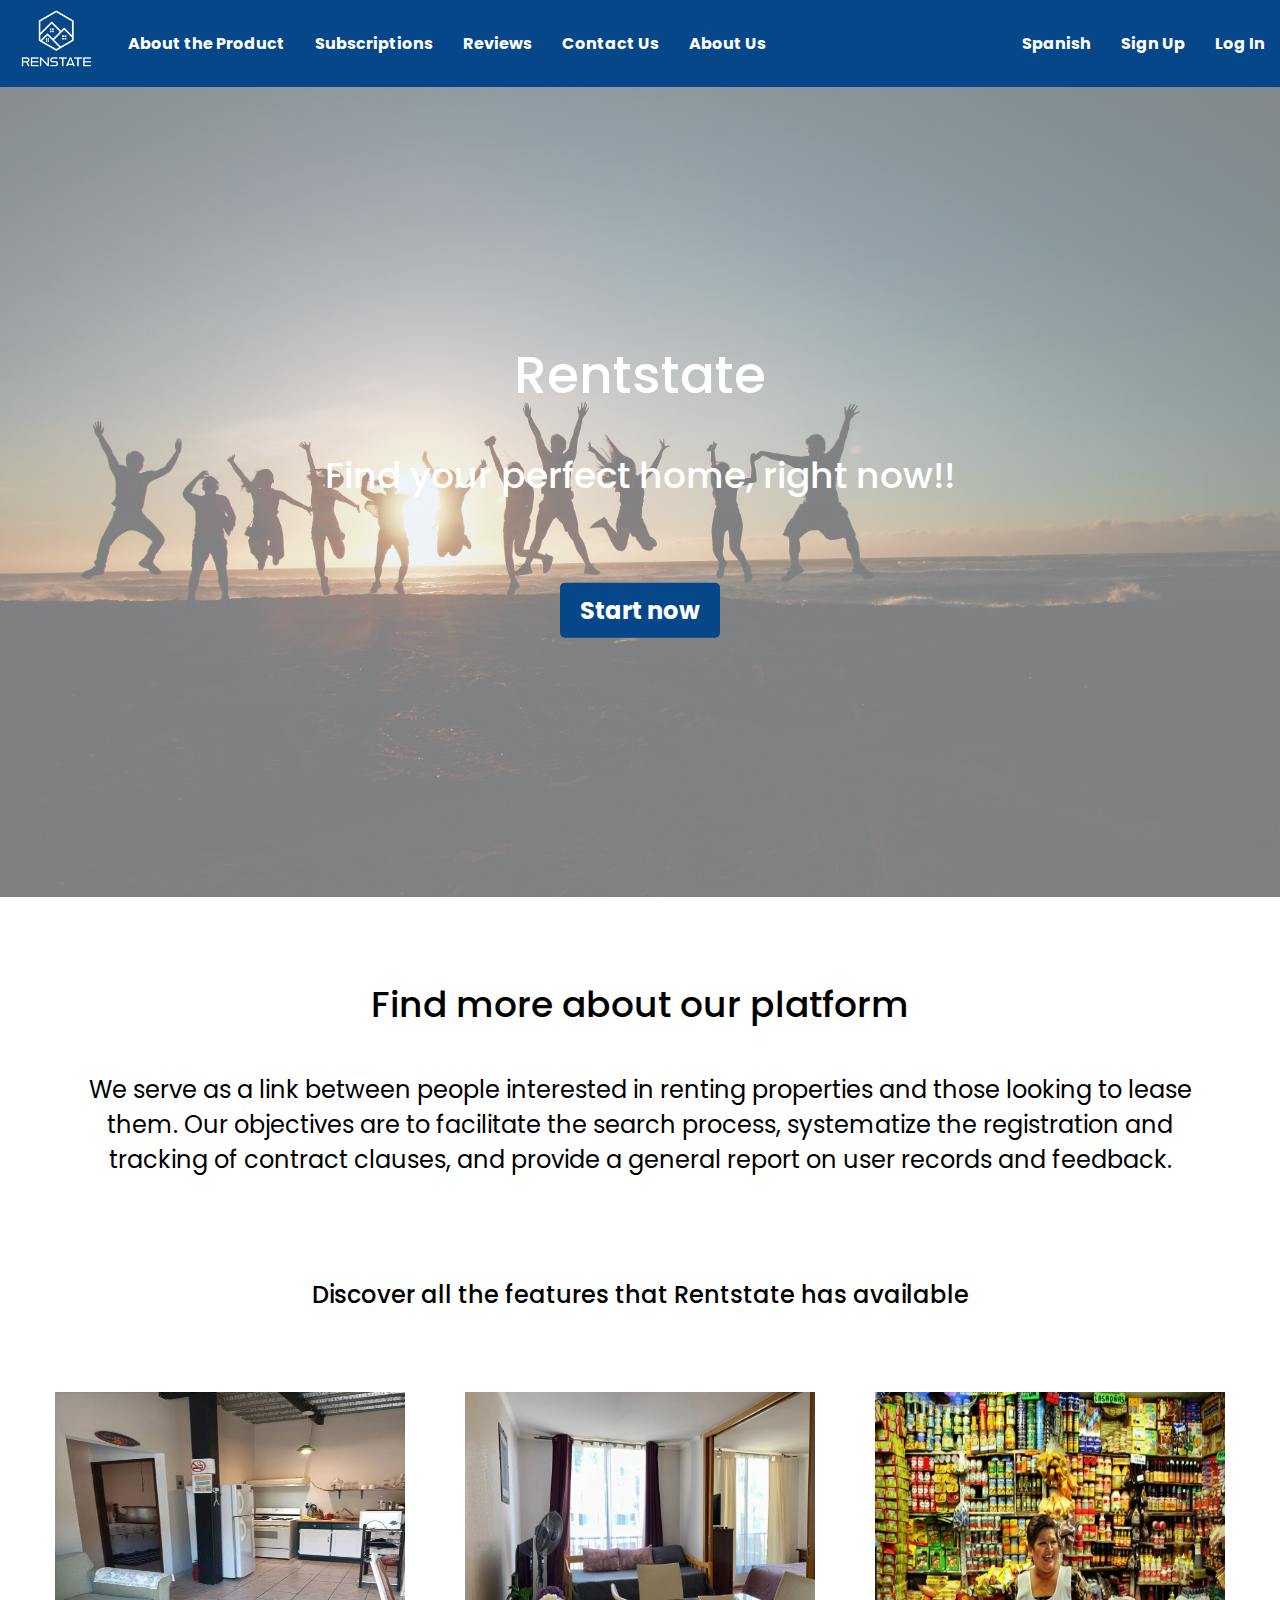
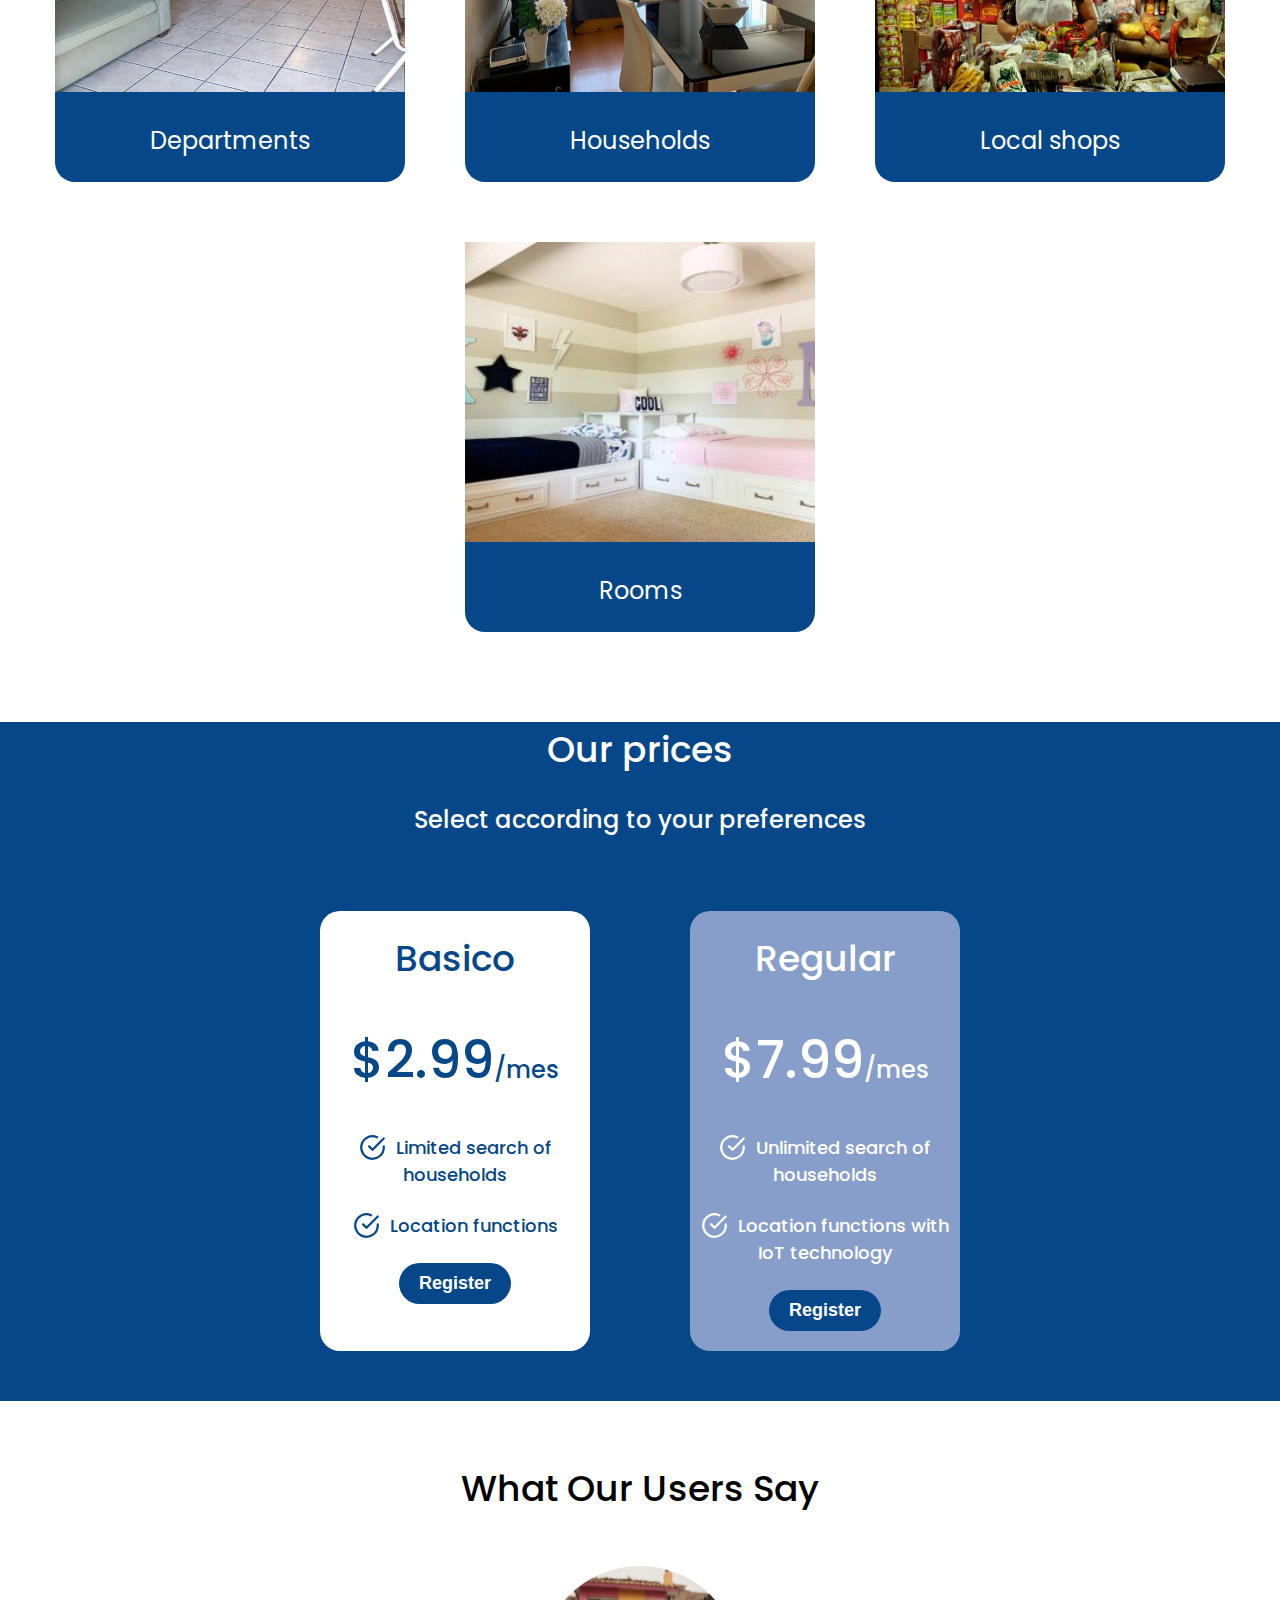
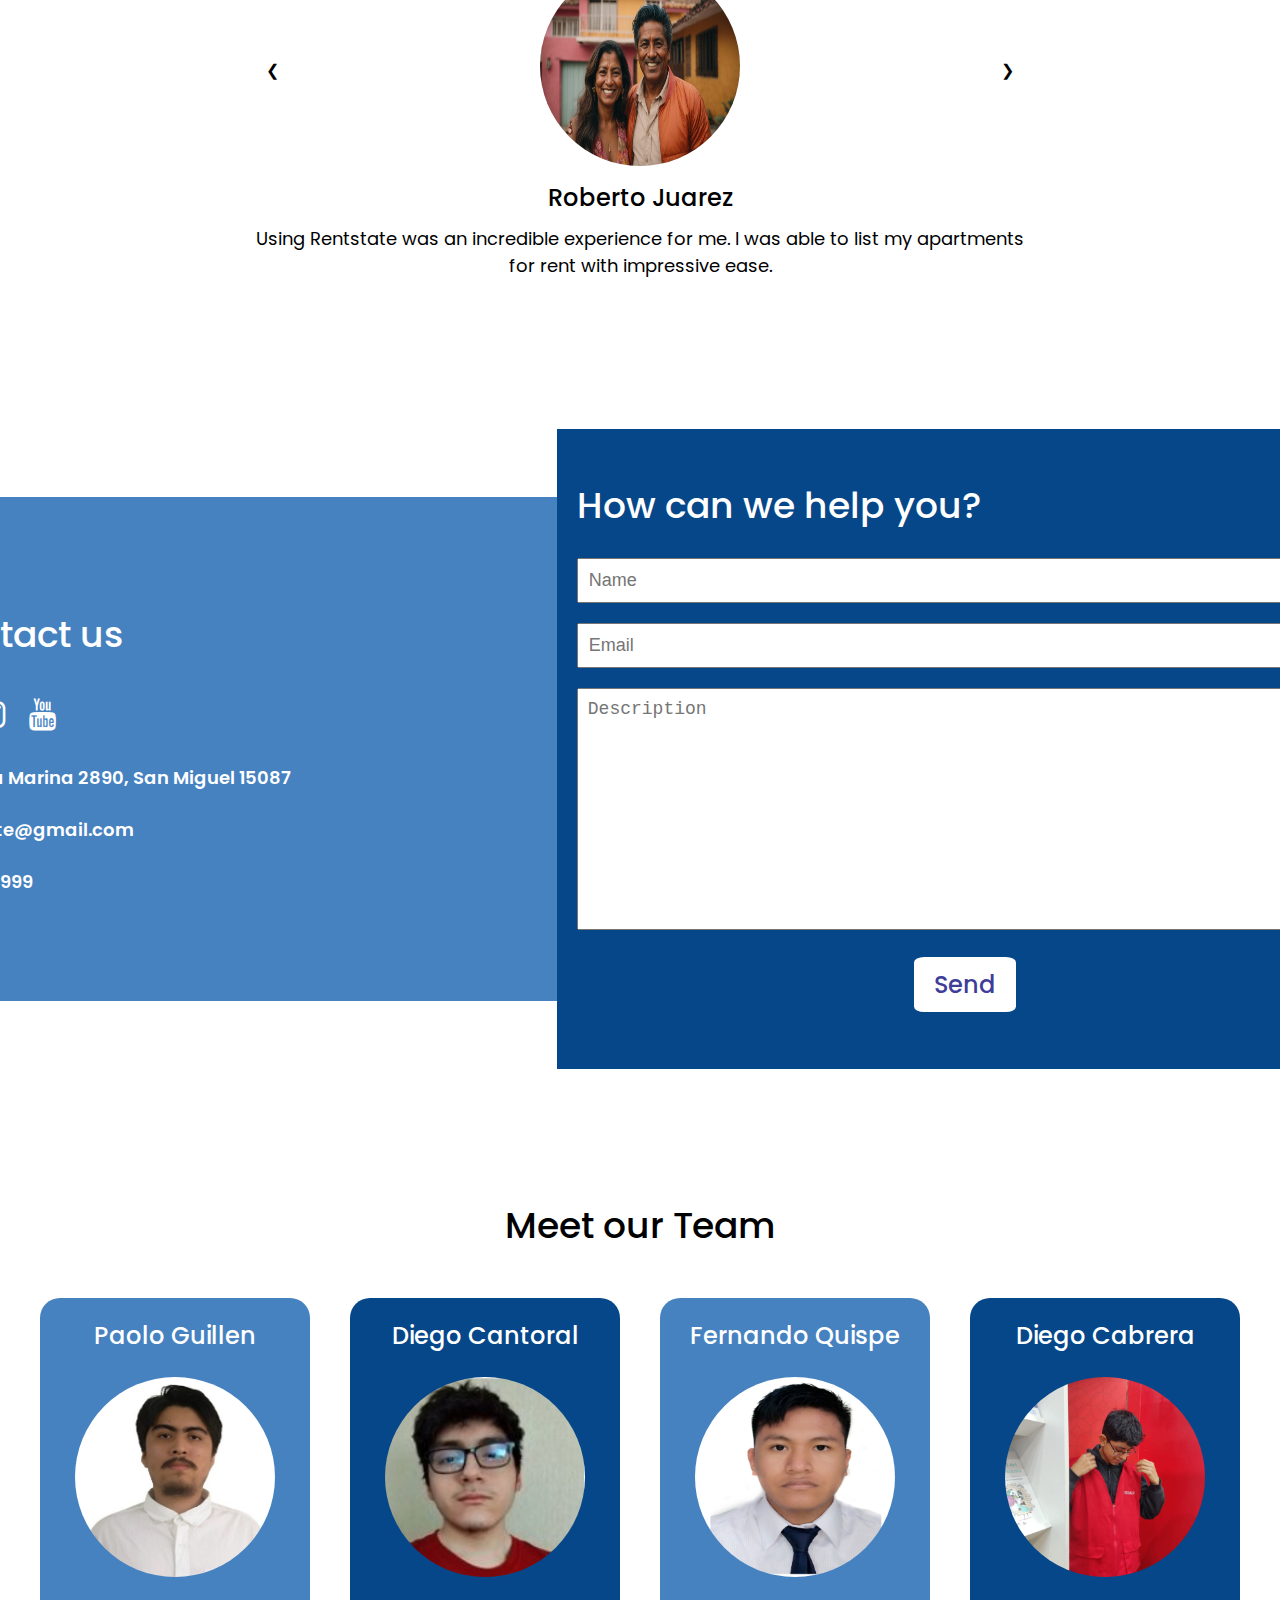
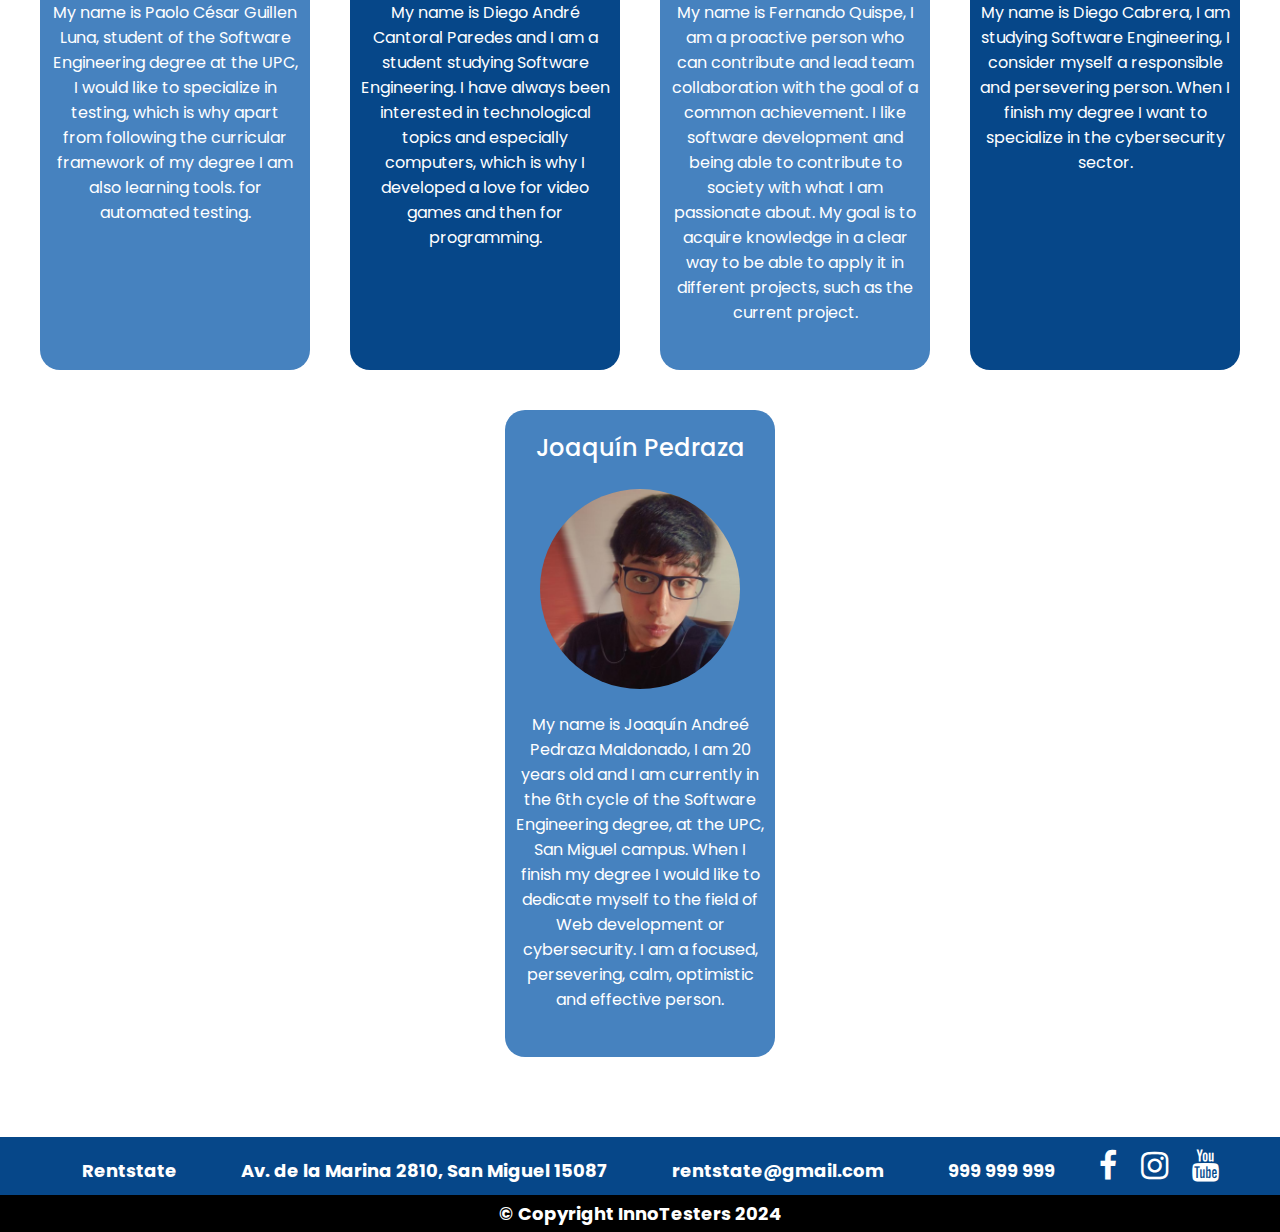
<file: index.html>
<!DOCTYPE html>
<html lang="en">
<head>
    <meta charset="UTF-8">
    <meta http-equiv="X-UA-Compatible" content="IE=edge">
    <meta name="viewport" content="width=device-width, initial-scale=1.0">
    <link rel="preconnect" href="https://fonts.googleapis.com">
    <link rel="preconnect" href="https://fonts.gstatic.com" crossorigin>
    <link rel="stylesheet" href="https://cdnjs.cloudflare.com/ajax/libs/font-awesome/4.7.0/css/font-awesome.min.css">
    <link href="https://fonts.googleapis.com/css2?family=Poppins:ital,wght@0,100;0,200;0,300;0,400;0,500;0,600;0,700;0,800;0,900;1,100;1,200;1,300;1,400;1,500;1,600;1,700;1,800;1,900&display=swap" rel="stylesheet">
    <title>RentstateLandingPage</title>
    <link rel="stylesheet" type="text/css" href="styles.css">
    <!-- Google tag (gtag.js) -->
<script async src="https://www.googletagmanager.com/gtag/js?id=G-7LYP50JMBX"></script>
<script>
  window.dataLayer = window.dataLayer || [];
  function gtag(){dataLayer.push(arguments);}
  gtag('js', new Date());

  gtag('config', 'G-7LYP50JMBX');
</script>
</head>
<body>
    <nav>
        <div class="left">
            <a href="#home" class="logo">
                <img src="images/rentstate.jpg" alt="Logo">
            </a>
            <a href="#aboutProduct">About the Product</a>
            <a href="#subscriptions">Subscriptions</a>
            <a href="#reviews">Reviews</a>
            <a href="#contactUs">Contact Us</a>
            <a href="#aboutUs">About Us</a>
        </div>

        <div class="right">
            <a href="index-es.html">Spanish</a>
            <a href="src/ingreso/sign-up.html">Sign Up</a>
            <a href="src/ingreso/log-in.html">Log In</a>
        </div>
    
    </nav>

    <section id="home">
        <div class="overlay"></div> 
        <div class="centered-text">
            <h1>Rentstate</h1>
            <h2>Find your perfect home, right now!!</h2> 
            <div class="white-button">
                <a href="https://rentstate.com" class="button">Start now</a>
            </div>
        </div>
    </section>

    <section id="aboutProduct">
        <h2>Find more about our platform</h2>
        <p class="largeText">We serve as a link between people interested in renting properties and those looking to lease them. Our objectives are to facilitate the search process, systematize the registration and tracking of contract clauses, and provide a general report on user records and feedback.</p>
        <h3>Discover all the features that Rentstate has available</h3>
        <div class="image-grid">
            <div class="image-item">
                <img src="images/departamento.jpg" alt="departamento" >
                <p class="image-description">Departments</p>
            </div>
            <div class="image-item">
                <img src="images/vivienda.jpg" alt="household">
                <p class="image-description">Households</p>
            </div>
            <div class="image-item">
                <img src="images/tiendaLocal.jpg" alt="localshop">
                <p class="image-description">Local shops</p>
            </div>
            <div class="image-item">
                <img src="images/compartido.png" alt="optimizacion">
                <p class="image-description">Rooms</p>
            </div>
        </div>
    </section>

    <section id="subscriptions">
        <h2>Our prices</h2>
        <h3>Select according to your preferences</h3>
        <div class="ourSubs">
        <div class="subNum">
            <h2>Basico</h2>
            <h1 class="dual-font-size">$2.99<span class="smallText">/mes</span></h1>
            <h4><span class="lucide--circle-check-big"></span>Limited search of households</h4>
            <h4><span class="lucide--circle-check-big"></span>Location functions </h4>
            <button class="register-btn" onclick="window.location.href = 'src/ingreso/sign-up.html';">Register</button>
        </div>
        <div class="subNum">
            <h2>Regular</h2>
            <h1 class="dual-font-size">$7.99<span class="smallText">/mes</span></h1>
            <h4><span class="lucide--circle-check-big"></span>Unlimited search of households</h4>
            <h4><span class="lucide--circle-check-big"></span>Location functions with IoT technology</h4>
            <button class="register-btn" onclick="window.location.href = 'src/ingreso/sign-up.html';">Register</button> 
        </div>
    </div>
    </section>




    <section id="reviews">
    <div class="testimonial-container">
        <h2>What Our Users Say</h2>
<div class="testimonial-slide active">
    <img src="images/arrendador.jpg" alt="arrendadorOne" class="testimonial-image">
    <div class="testimonial-name">Roberto Juarez</div>
    <div class="testimonial-text">Using Rentstate was an incredible experience for me. I was able to list my apartments for rent with impressive ease.</div>
</div>
<div class="testimonial-slide">
    <img src="images/arrendario.jpg" alt="arrendario" class="testimonial-image">
    <div class="testimonial-name">Maria Benedictina</div>
    <div class="testimonial-text">I was able to use Rentstate to rent a home for a while. It was much easier than AirBnb, and I could also review the landlord and suggest how they could improve their services.</div>
</div>
        <div class="testimonial-arrows left" onclick="changeTestimonial(-1)">&#10094;</div>
        <div class="testimonial-arrows right" onclick="changeTestimonial(1)">&#10095;</div>
    </div>
    </section>

    <section id="contactUs">
        <div class="contact-container">
            <div class="info">
                <h2>Contact us</h2>
                <p><a class="socialIcons" href="https://www.facebook.com"><i class="fa fa-facebook-f"></i></a>
                    <a class="socialIcons" href="https://www.instagram.com"><i class="fa fa-instagram"></i></a>
                    <a class="socialIcons" href="https://www.youtube.com"><i class="fa fa-youtube"></i></a></p>
                <p>Av. de la Marina 2890, San Miguel 15087</p>
                <p>rentstate@gmail.com</p>
                <p>999 999 999</p>
            </div>
        
            <div class="form">
                <h2>How can we help you?</h2>
                <form action="/submit_form" method="post">
                    <input type="text" name="name" placeholder="Name" required>
                    <input type="email" name="email" placeholder="Email" required>
                    <textarea name="description" placeholder="Description" required></textarea>
                    <button type="submit">Send</button>
                </form>
            </div>
        </div>        
    </section>

    <section id="aboutUs">

    <h2>Meet our Team</h2>
    <div class="our_team">
        <div class="team_member">
            <h3>Paolo Guillen</h3>
            <img src="images/paoloPhoto.jpg" alt="Paolo Guillen member" class="testimonial-image" >
          <p>My name is Paolo César Guillen Luna, student of the Software Engineering degree at the UPC, I would like to specialize in testing, which is why apart from following the curricular framework of my degree I am also learning tools. for automated testing.</p>
        </div>
        <div class="team_member">
            <h3>Diego Cantoral</h3>
            <img src="images/diegoPhoto.PNG" alt="Diego Cantoral member" class="testimonial-image">
          <p>My name is Diego André Cantoral Paredes and I am a student studying Software Engineering. I have always been interested in technological topics and especially computers, which is why I developed a love for video games and then for programming. </p>
        </div>
        <div class="team_member">
            <h3>Fernando Quispe</h3>
             <img src="images/FernandoQuispe.png" alt=""  class="testimonial-image">
          <p>My name is Fernando Quispe, I am a proactive person who can contribute and lead team collaboration with the goal of a common achievement. I like software development and being able to contribute to society with what I am passionate about. My goal is to acquire knowledge in a clear way to be able to apply it in different projects, such as the current project.</p>
        </div>
        <div class="team_member">
            <h3>Diego Cabrera</h3>
             <img src="images/diego.png" alt=""  class="testimonial-image">
          <p>My name is Diego Cabrera, I am studying Software Engineering, I consider myself a responsible and persevering person. When I finish my degree I want to specialize in the cybersecurity sector.</p>
        </div>
        <div class="team_member">
            <h3>Joaquín Pedraza</h3>
             <img src="images/delegado.png" alt=""  class="testimonial-image">
          <p>My name is Joaquín Andreé Pedraza Maldonado, I am 20 years old and I am currently in the 6th cycle of the Software Engineering degree, at the UPC, San Miguel campus. When I finish my degree I would like to dedicate myself to the field of Web development or cybersecurity. I am a focused, persevering, calm, optimistic and effective person.</p>
        </div>
    </div>
  
    </section>


    
    <footer id="footerOne">
        <a class="normal">Rentstate</a>
        <a class="normal">Av. de la Marina 2810, San Miguel 15087</a>
        <a class="normal">rentstate@gmail.com</a>
        <a class="normal">999 999 999</a>
        <a class="socialIcons" href="https://www.facebook.com"><i class="fa fa-facebook-f"></i></a>
        <a class="socialIcons" href="https://www.instagram.com"><i class="fa fa-instagram"></i></a>
        <a class="socialIcons" href="https://www.youtube.com"><i class="fa fa-youtube"></i></a>
    </footer>   
    
    <footer id="footerTwo">
        <a>&copy; Copyright InnoTesters 2024</a>
    </footer>

    <script src="script.js"></script>
</body>
</html>
</file>
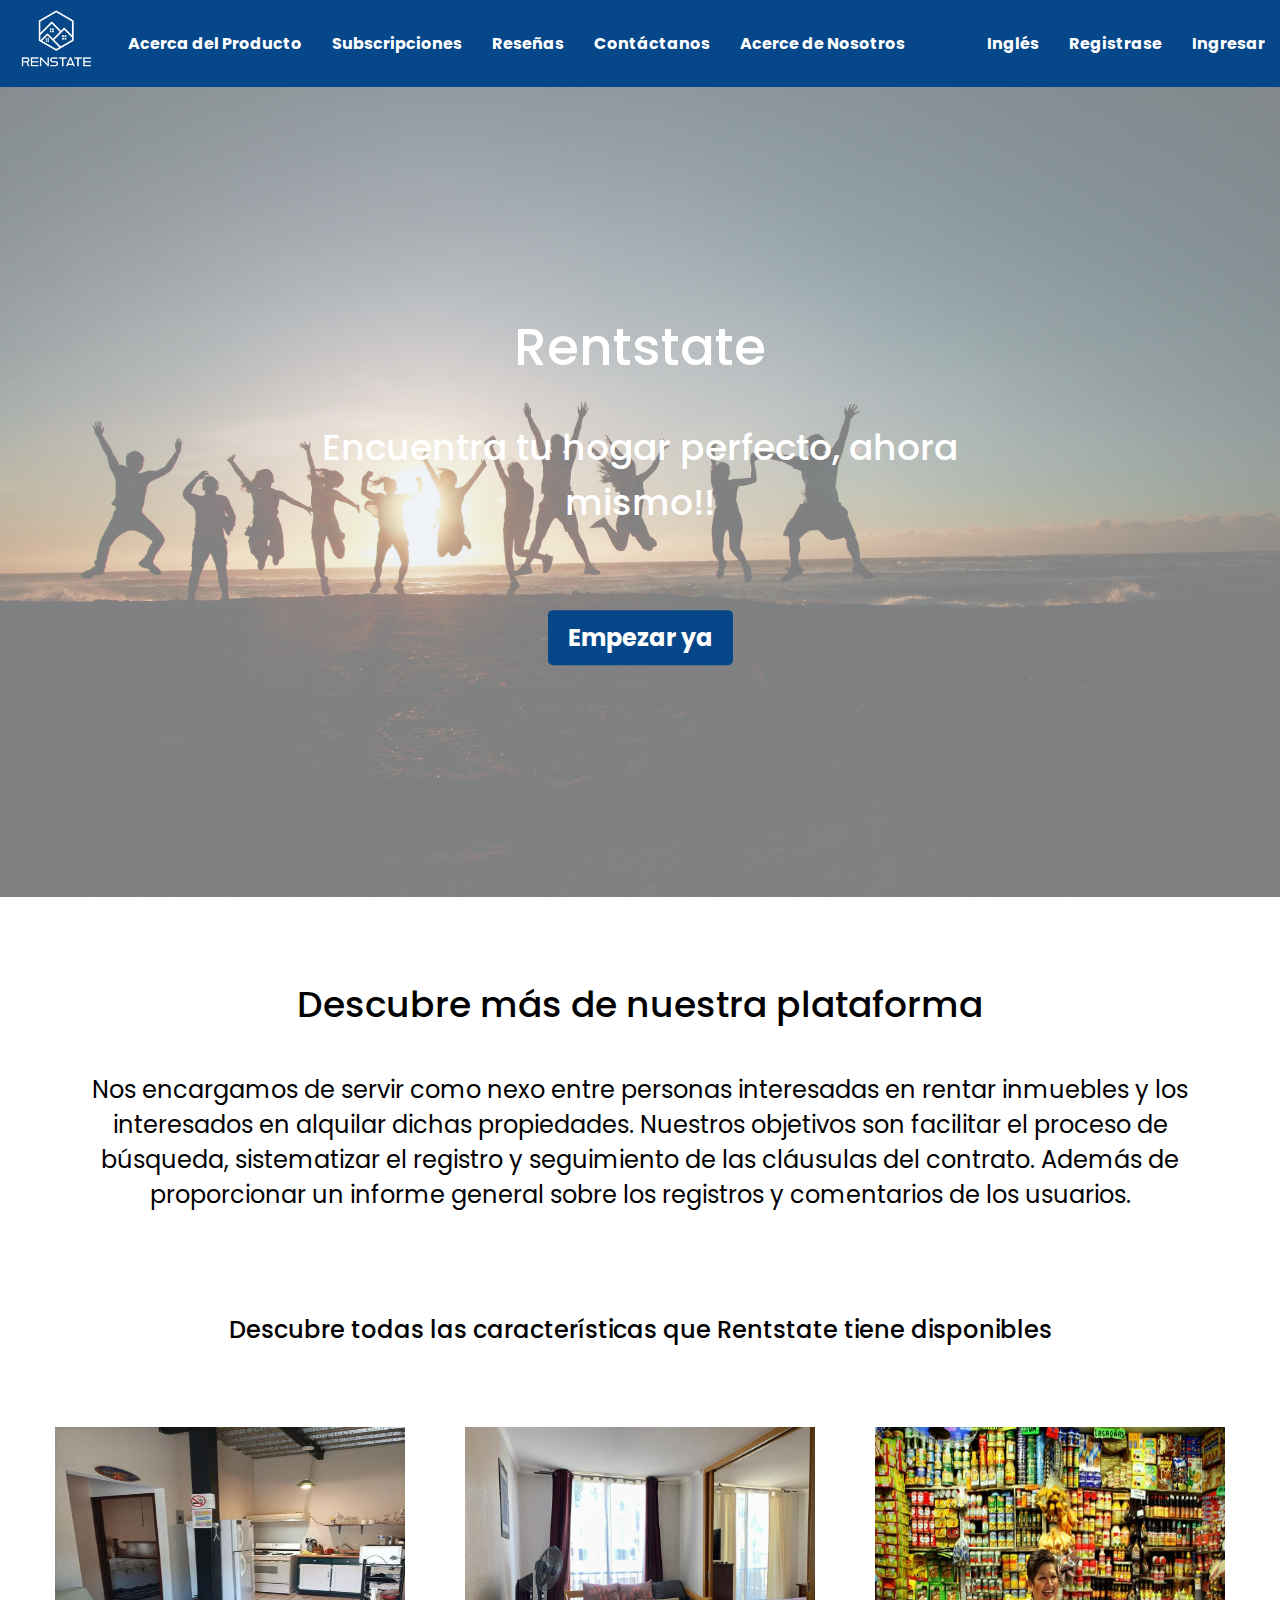
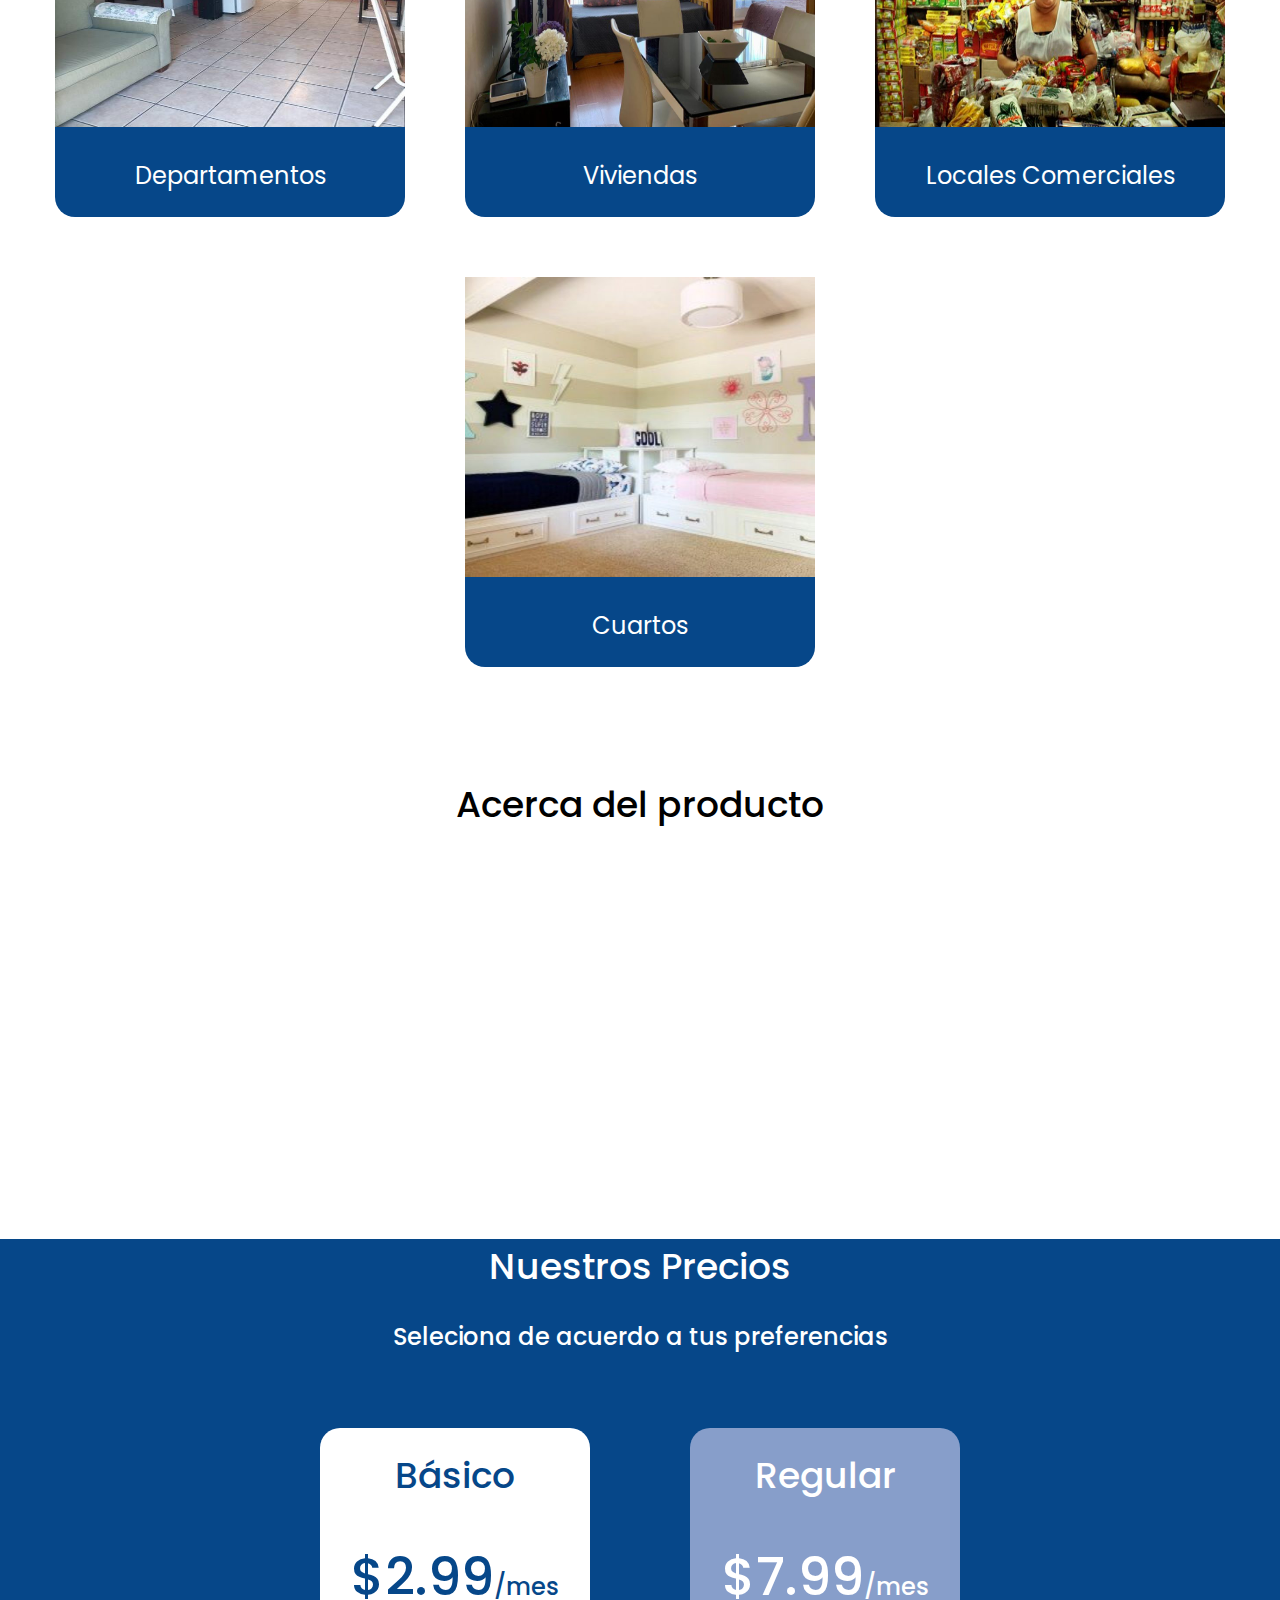
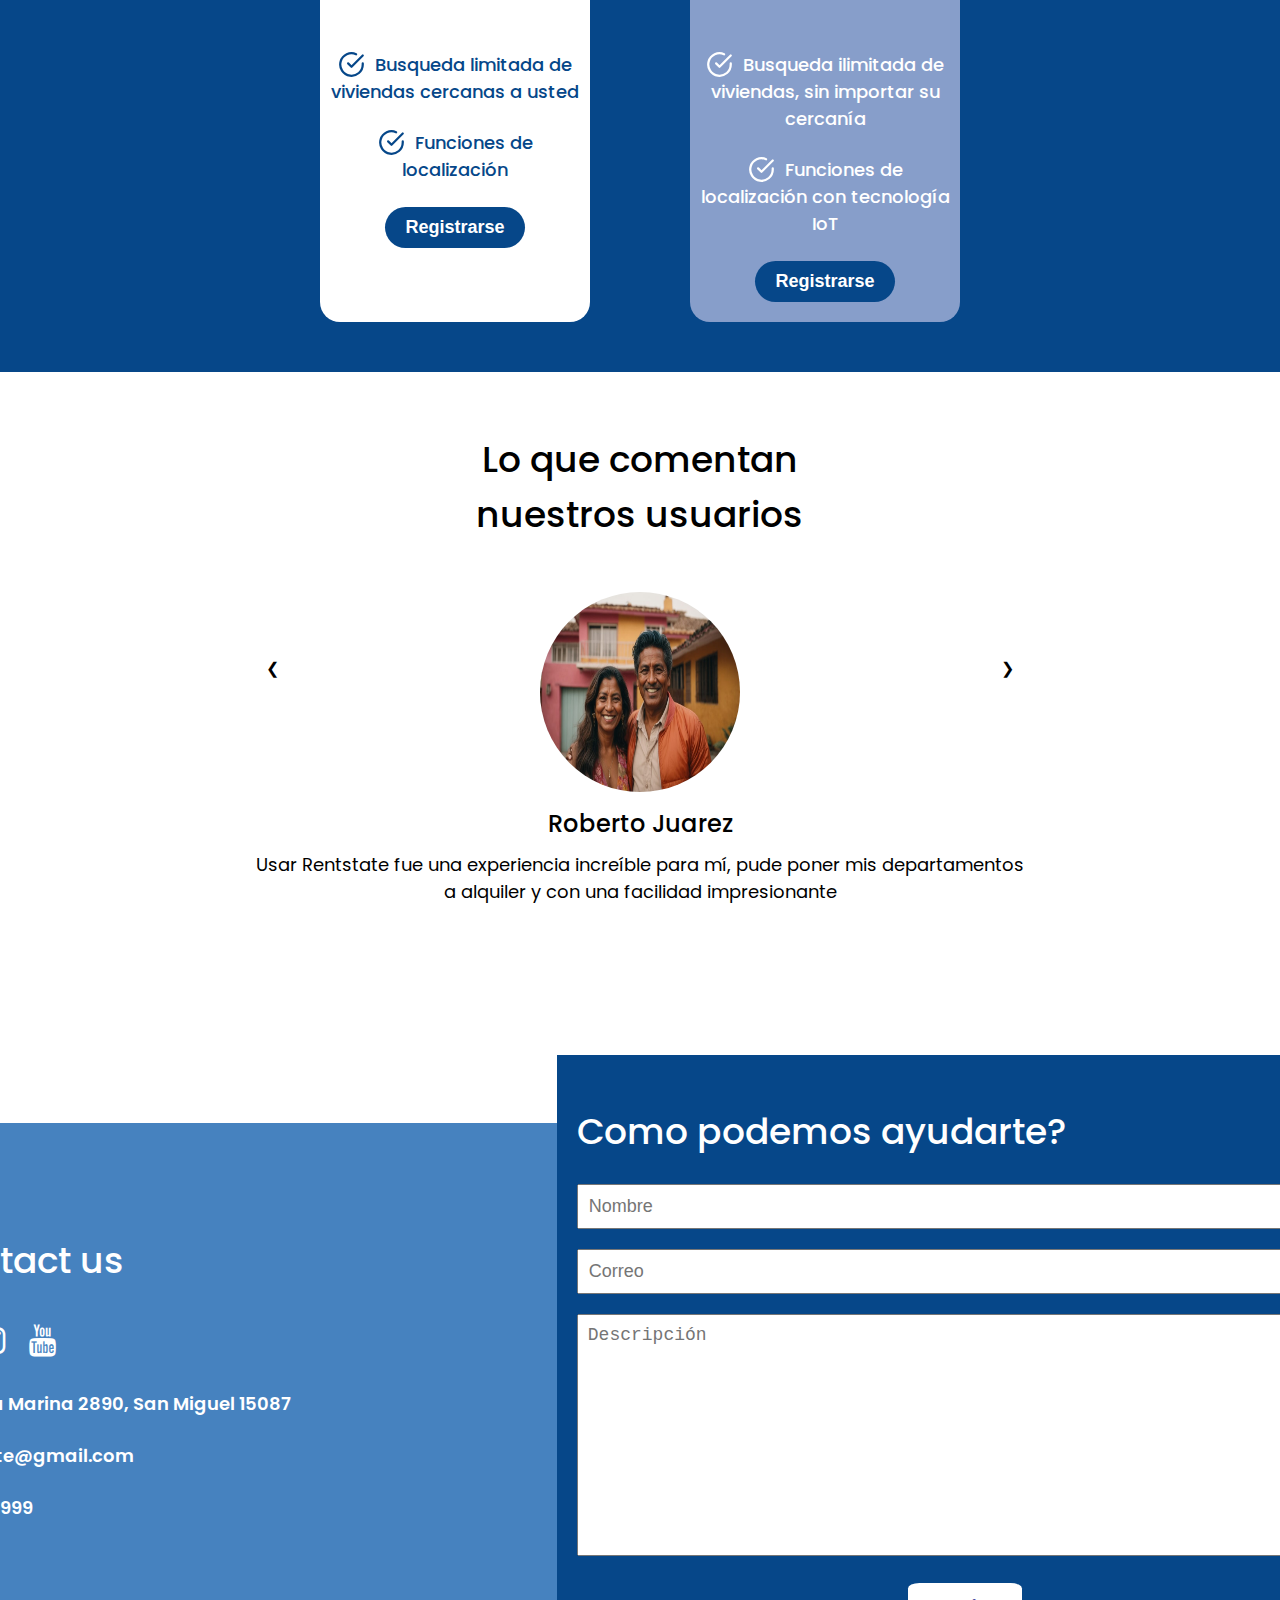
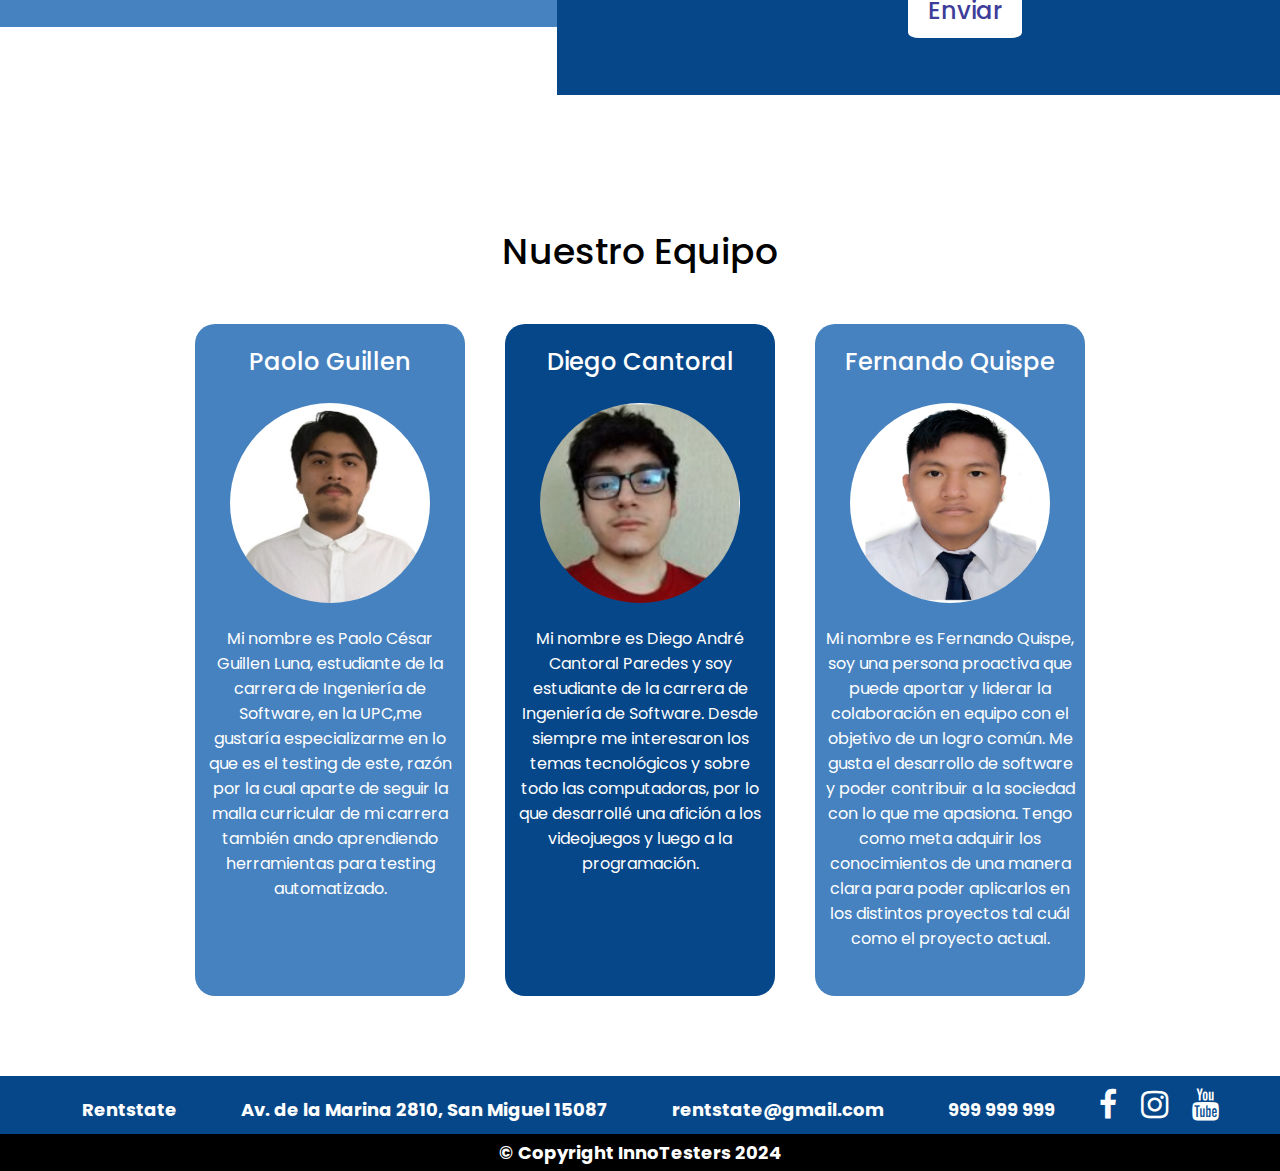
<file: index-es.html>
<!DOCTYPE html>
<html lang="en">
<head>
    <meta charset="UTF-8">
    <meta http-equiv="X-UA-Compatible" content="IE=edge">
    <meta name="viewport" content="width=device-width, initial-scale=1.0">
    <link rel="preconnect" href="https://fonts.googleapis.com">
    <link rel="preconnect" href="https://fonts.gstatic.com" crossorigin>
    <link rel="stylesheet" href="https://cdnjs.cloudflare.com/ajax/libs/font-awesome/4.7.0/css/font-awesome.min.css">
    <link href="https://fonts.googleapis.com/css2?family=Poppins:ital,wght@0,100;0,200;0,300;0,400;0,500;0,600;0,700;0,800;0,900;1,100;1,200;1,300;1,400;1,500;1,600;1,700;1,800;1,900&display=swap" rel="stylesheet">
    <title>RentstateLandingPage</title>
    <link rel="stylesheet" type="text/css" href="styles.css">
    <!-- Google tag (gtag.js) -->
<script async src="https://www.googletagmanager.com/gtag/js?id=G-7LYP50JMBX"></script>
<script>
  window.dataLayer = window.dataLayer || [];
  function gtag(){dataLayer.push(arguments);}
  gtag('js', new Date());

  gtag('config', 'G-7LYP50JMBX');
</script>
</head>
<body>
    <nav>
        <div class="left">
            <a href="#home" class="logo">
                <img src="images/rentstate.jpg" alt="Logo">
            </a>
            <a href="#aboutProduct">Acerca del Producto</a>
            <a href="#subscriptions">Subscripciones</a>
            <a href="#reviews">Reseñas</a>
            <a href="#contactUs">Contáctanos</a>
            <a href="#aboutUs">Acerce de Nosotros</a>
        </div>

        <div class="right">
            <a href="index.html">Inglés</a>
            <a href="src/ingreso/sign-up-es.html">Registrase</a>
            <a href="src/ingreso/log-in-es.html">Ingresar</a>
        </div>
    
    </nav>

    <section id="home">
        <div class="overlay"></div> 
        <div class="centered-text">
            <h1>Rentstate</h1>
            <h2>Encuentra tu hogar perfecto, ahora mismo!!</h2> 
            <div class="white-button">
                <a href="https://rentstate.com" class="button">Empezar ya</a>
            </div>
        </div>
    </section>

    <section id="aboutProduct">
        <h2>Descubre más de nuestra plataforma</h2>
        <p class="largeText">Nos encargamos de servir como nexo entre personas interesadas en rentar  inmuebles y los interesados en alquilar dichas propiedades. Nuestros objetivos son facilitar el proceso de búsqueda, sistematizar el registro y seguimiento de las cláusulas del contrato. Además de proporcionar un informe general sobre los registros y comentarios de los usuarios.</h3>
            <h3>Descubre todas las características que Rentstate tiene disponibles</h3>

            <div class="image-grid">
            <div class="image-item">
                <img src="images/departamento.jpg" alt="departamento" >
                <p class="image-description">Departamentos</p>
            </div>
            <div class="image-item">
                <img src="images/vivienda.jpg" alt="household">
                <p class="image-description">Viviendas</p>
            </div>
            <div class="image-item">
                <img src="images/tiendaLocal.jpg" alt="localshop">
                <p class="image-description">Locales Comerciales</p>
            </div>
            <div class="image-item">
                <img src="images/compartido.png" alt="optimizacion">
                <p class="image-description">Cuartos</p>
            </div>
        </div>
    </section>
    

    <section id="about-product-video">
        <h2>Acerca del producto</h2>
            <iframe width="560" height="315" src="https://www.youtube.com/embed/GJppQgSPbAM?autoplay=0" frameborder="0" allow="accelerometer; autoplay; clipboard-write; encrypted-media; gyroscope; picture-in-picture" allowfullscreen></iframe>
    </section>
    
    <section id="subscriptions">
        <h2>Nuestros Precios</h2>
        <h3>Seleciona de acuerdo a tus preferencias</h3>
        <div class="ourSubs">
        <div class="subNum">
            <h2>Básico</h2>
            <h1 class="dual-font-size">$2.99<span class="smallText">/mes</span></h1>
            <h4><span class="lucide--circle-check-big"></span>Busqueda limitada de viviendas cercanas a usted</h4>
            <h4><span class="lucide--circle-check-big"></span>Funciones de localización</h4>
            <button class="register-btn" onclick="window.location.href = 'src/ingreso/sign-up-es.html';">Registrarse</button>
        </div>
        <div class="subNum">
            <h2>Regular</h2>
            <h1 class="dual-font-size">$7.99<span class="smallText">/mes</span></h1>
            <h4><span class="lucide--circle-check-big"></span>Busqueda ilimitada de viviendas, sin importar su cercanía</h4>
            <h4><span class="lucide--circle-check-big"></span>Funciones de localización con tecnología IoT</h4>
            <button class="register-btn" onclick="window.location.href = 'src/ingreso/sign-up-es.html';">Registrarse</button> 
        </div>
    </div>
    </section>


    <section id="reviews">
    <div class="testimonial-container">
        <h2>Lo que comentan nuestros usuarios</h2>
        <div class="testimonial-slide active">
            <img src="images/arrendador.jpg" alt="arrendadorOne" class="testimonial-image">
            <div class="testimonial-name">Roberto Juarez</div>
            <div class="testimonial-text">Usar Rentstate fue una experiencia increíble para mí, pude poner mis departamentos a alquiler y con una facilidad impresionante</div>
        </div>
        <div class="testimonial-slide">
            <img src="images/arrendario.jpg" alt="arrendario" class="testimonial-image">
            <div class="testimonial-name">Maria Benedictina</div>
            <div class="testimonial-text">"Pude utilizar rentstate para poder alquilar una vivienda por un tiempo, se me facilito mucho mas que AirBnb además pude reseñar al arrendador y como puede mejorar sus serivicois"</div>
        </div>
        <div class="testimonial-arrows left" onclick="changeTestimonial(-1)">&#10094;</div>
        <div class="testimonial-arrows right" onclick="changeTestimonial(1)">&#10095;</div>
    </div>
    </section>

    <section id="contactUs">
        <div class="contact-container">
            <div class="info">
                <h2>Contact us</h2>
                <p><a class="socialIcons" href="https://www.facebook.com"><i class="fa fa-facebook-f"></i></a>
                    <a class="socialIcons" href="https://www.instagram.com"><i class="fa fa-instagram"></i></a>
                    <a class="socialIcons" href="https://www.youtube.com"><i class="fa fa-youtube"></i></a></p>
                <p>Av. de la Marina 2890, San Miguel 15087</p>
                <p>rentstate@gmail.com</p>
                <p>999 999 999</p>
            </div>
        
            <div class="form">
                <h2>Como podemos ayudarte?</h2>
                <form action="/submit_form" method="post">
                    <input type="text" name="name" placeholder="Nombre" required>
                    <input type="email" name="email" placeholder="Correo" required>
                    <textarea name="description" placeholder="Descripción" required></textarea>
                    <button type="submit">Enviar</button>
                </form>
            </div>
        </div>        
    </section>

    <section id="aboutUs">

    <h2>Nuestro Equipo</h2>
    <div class="our_team">
        <div class="team_member">
            <h3>Paolo Guillen</h3>
            <img src="images/paoloPhoto.jpg" alt="Paolo Guillen member" class="testimonial-image" >
          <p>Mi nombre es Paolo César Guillen Luna, estudiante de la carrera de Ingeniería de Software, en la UPC,me gustaría especializarme en lo que es el testing de este, razón por la cual aparte de seguir la malla curricular de mi carrera también ando aprendiendo herramientas para testing automatizado.</p>
        </div>
        <div class="team_member">
            <h3>Diego Cantoral</h3>
            <img src="images/diegoPhoto.PNG" alt="Diego Cantoral member" class="testimonial-image">
          <p>Mi nombre es Diego André Cantoral Paredes y soy estudiante de la carrera de Ingeniería de Software. Desde siempre me interesaron los temas tecnológicos y sobre todo las computadoras, por lo que desarrollé una afición a los videojuegos y luego a la programación. </p>
      </div>
      <div class="team_member">
        <h3>Fernando Quispe</h3>
         <img src="images/FernandoQuispe.png" alt=""  class="testimonial-image">
      <p>Mi nombre es Fernando Quispe, soy una persona proactiva que puede aportar y liderar la colaboración en equipo con el objetivo de un logro común. Me gusta el desarrollo de software y poder contribuir a la sociedad con lo que me apasiona. Tengo como meta adquirir los conocimientos de una manera clara para poder aplicarlos en los distintos proyectos tal cuál como el proyecto actual.</p>
        </div> 
    </div>
  
    </section>


   
    <footer id="footerOne">
        <a class="normal">Rentstate</a>
        <a class="normal">Av. de la Marina 2810, San Miguel 15087</a>
        <a class="normal">rentstate@gmail.com</a>
        <a class="normal">999 999 999</a>
        <a class="socialIcons" href="https://www.facebook.com"><i class="fa fa-facebook-f"></i></a>
        <a class="socialIcons" href="https://www.instagram.com"><i class="fa fa-instagram"></i></a>
        <a class="socialIcons" href="https://www.youtube.com"><i class="fa fa-youtube"></i></a>
    </footer>     
    
    <footer id="footerTwo">
        <a>&copy; Copyright InnoTesters 2024</a>
    </footer>

    <script src="script.js"></script>
</body>
</html>
</file>
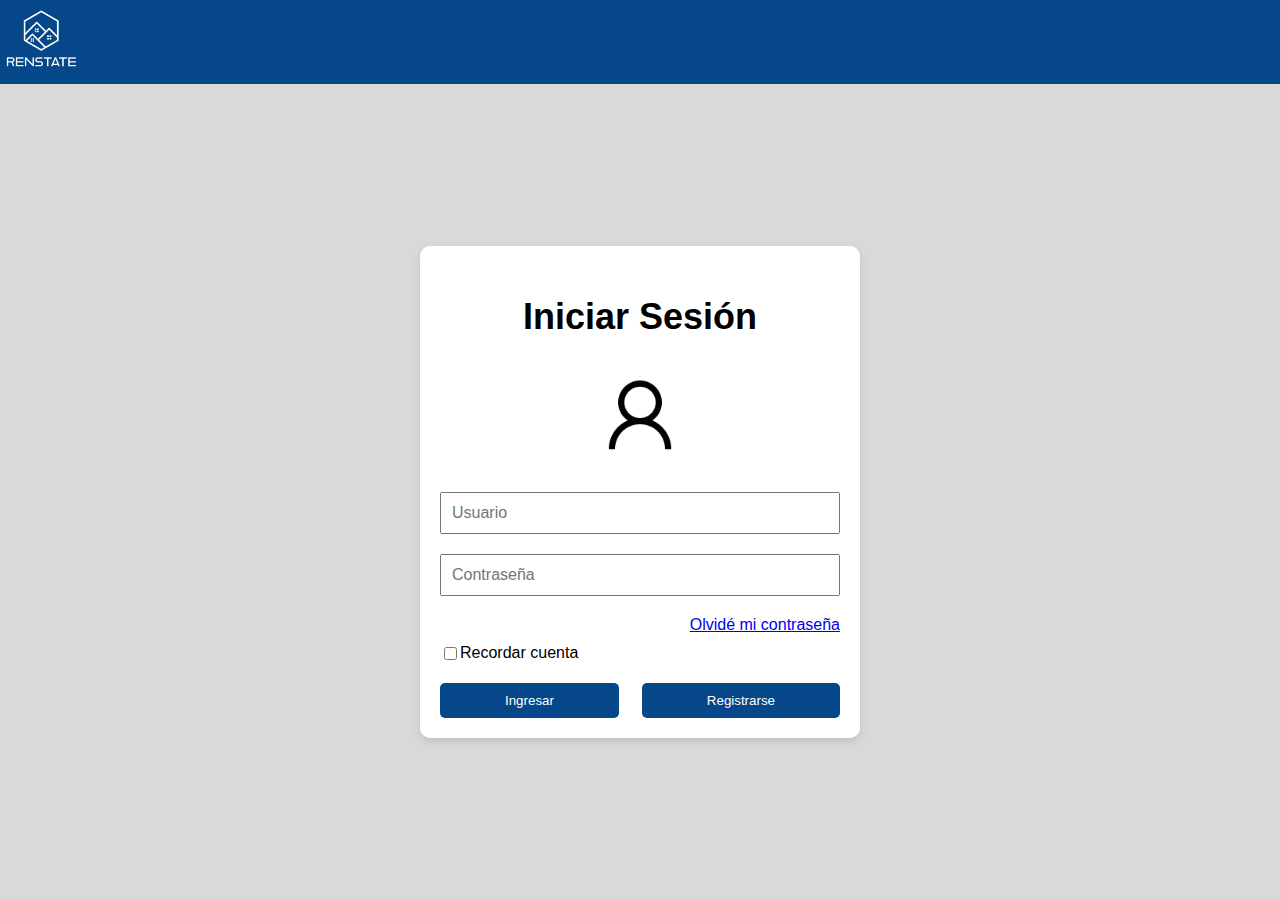
<file: src/ingreso/log-in-es.html>
<!DOCTYPE html>
<html lang="en">
<head>
    <meta charset="UTF-8">
    <meta name="viewport" content="width=device-width, initial-scale=1.0">
    <link rel="stylesheet" type="text/css" href="log-in.css">
    <title>Iniciar Sesión</title>
</head>
<body>
    <div class="top-bar">
        <a  href="../../index-es.html" class="logo">
            <img src="../../images/rentstate.jpg" alt="Logo">
        </a>
    </div>
    <div class="content">
        <div class="box">
            <h2>Iniciar Sesión</h2>
            <img src="../../images/loginLogo.png" alt="Your Image">
            <input type="text" placeholder="Usuario">
            <input type="password" placeholder="Contraseña">
            <div class="link-group">
                <a href="#" class="forgot-password">Olvidé mi contraseña</a>
            </div>
            <div class="remember-me">
                <input type="checkbox"> 
                <t>Recordar cuenta</t>
            </div>
            <div class="button-group">
                <button type="submit">Ingresar</button>
                <button type="button" onclick="window.location.href = 'sign-up-es.html';">Registrarse</button>
            </div>
        </div>
    </div>
</body>
</html>
</file>
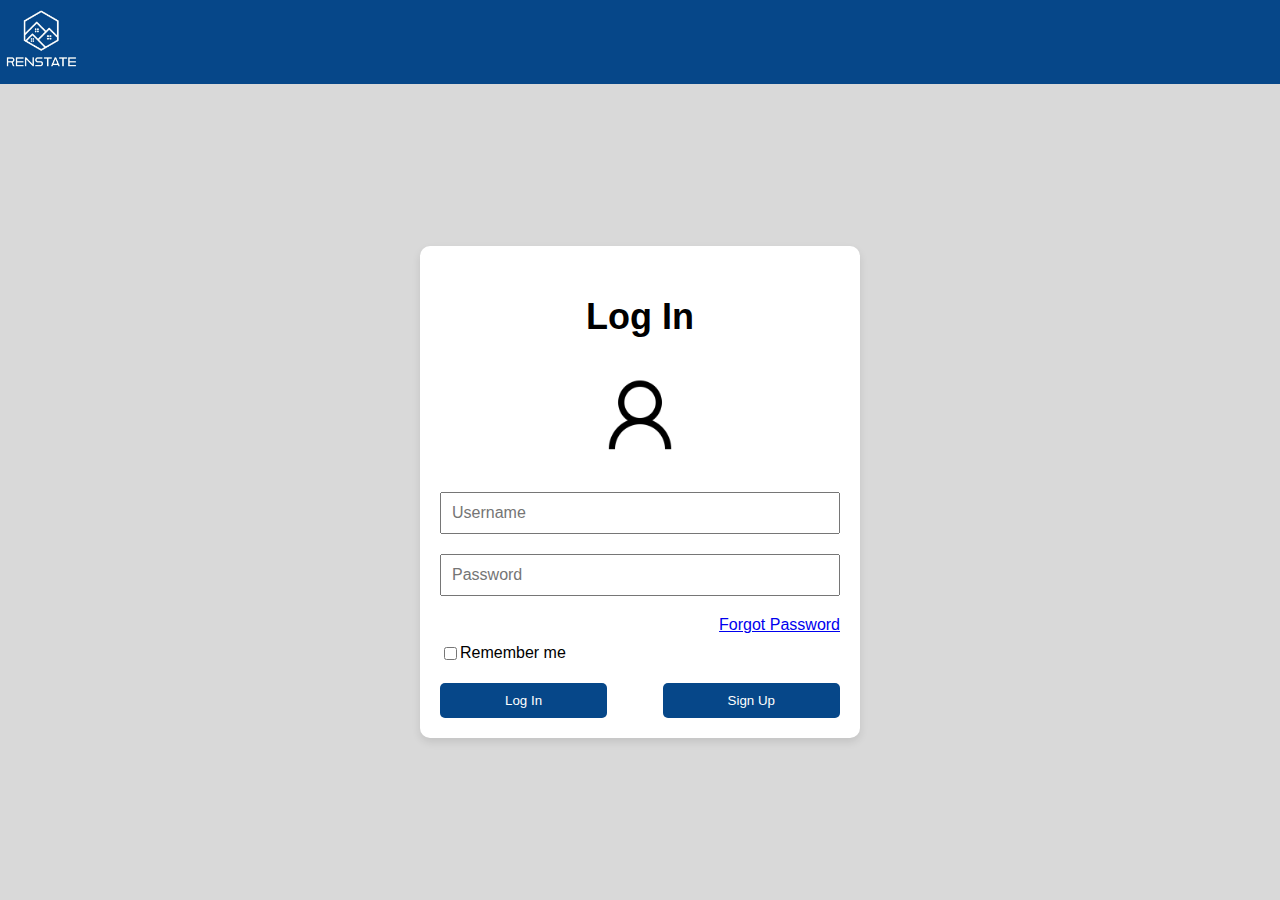
<file: src/ingreso/log-in.html>
<!DOCTYPE html>
<html lang="en">
<head>
    <meta charset="UTF-8">
    <meta name="viewport" content="width=device-width, initial-scale=1.0">
    <link rel="stylesheet" type="text/css" href="log-in.css">
    <title>Log In</title>
</head>
<body>
    <div class="top-bar">
        <a  href="../../index.html" class="logo">
            <img src="../../images/rentstate.jpg" alt="Logo">
        </a>
    </div>
    <div class="content">
        <div class="box">
            <h2>Log In</h2>
            <img src="../../images/loginLogo.png" alt="Your Image">
            <input type="text" placeholder="Username">
            <input type="password" placeholder="Password">
            <div class="link-group">
                <a href="#" class="forgot-password">Forgot Password</a>
            </div>
            <div class="remember-me">
                <input type="checkbox"> 
                <t>Remember me</t>
            </div>
            <div class="button-group">
                <button type="submit">Log In</button>
                <button type="button" onclick="window.location.href = 'sign-up.html';">Sign Up</button>
            </div>
        </div>
    </div>
</body>
</html>
</file>
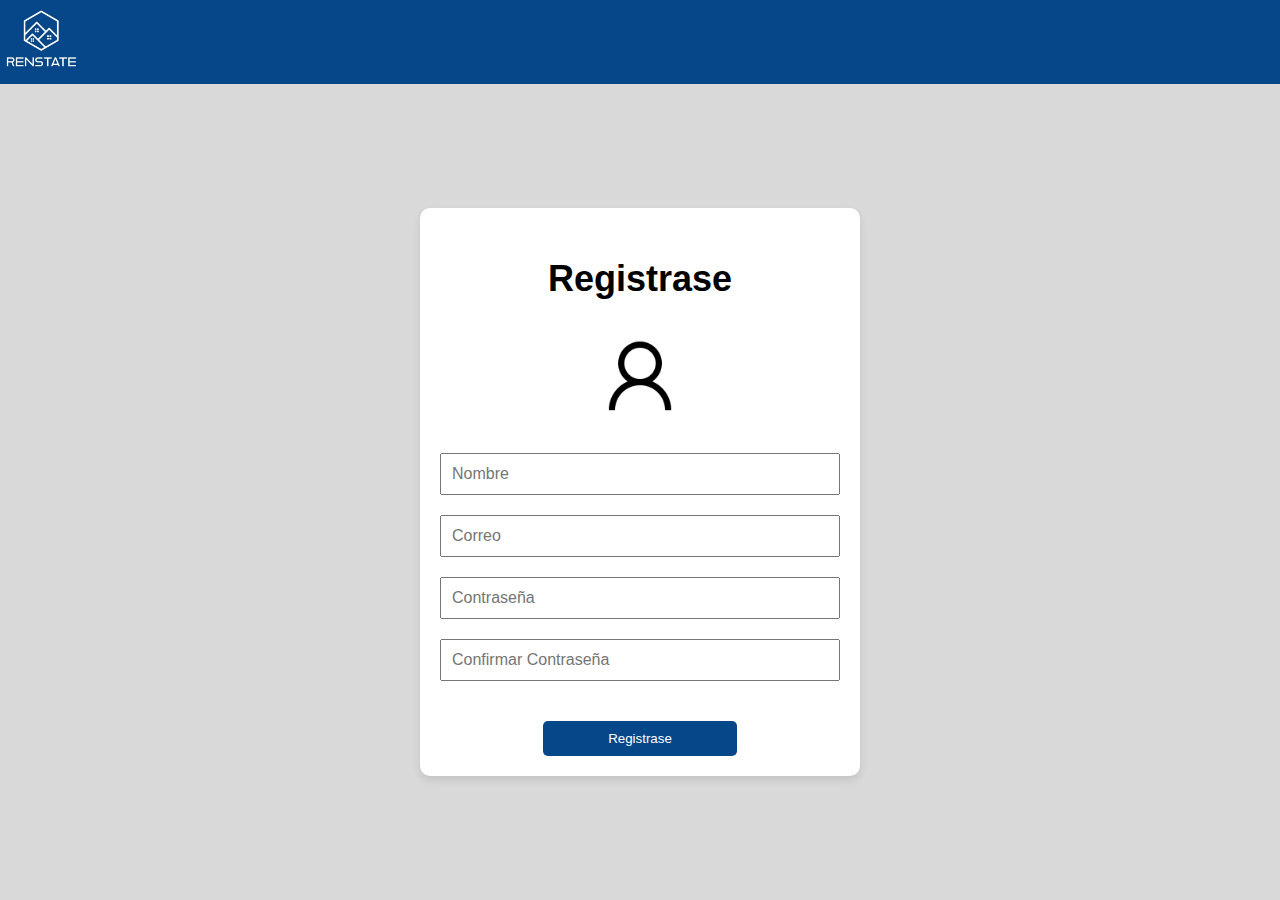
<file: src/ingreso/sign-up-es.html>
<!DOCTYPE html>
<html lang="en">
<head>
    <meta charset="UTF-8">
    <meta name="viewport" content="width=device-width, initial-scale=1.0">
    <link rel="stylesheet" type="text/css" href="sign-up.css">
    <title>Registrase</title>
</head>
<body>
    <div class="top-bar">
        <a href="../../index-es.html" class="logo">
            <img src="../../images/rentstate.jpg" alt="Logo">
        </a>
    </div>
    <div class="content">
        <div class="box">
            <h2>Registrase</h2>
            <img src="../../images/loginLogo.png" alt="Your Image">
            <input type="text" placeholder="Nombre">
            <input type="text" placeholder="Correo">
            <input type="password" placeholder="Contraseña">
            <input type="password" placeholder="Confirmar Contraseña">
            <button type="button">Registrase</button>

        </div>
    </div>
</body>
</html>
</file>
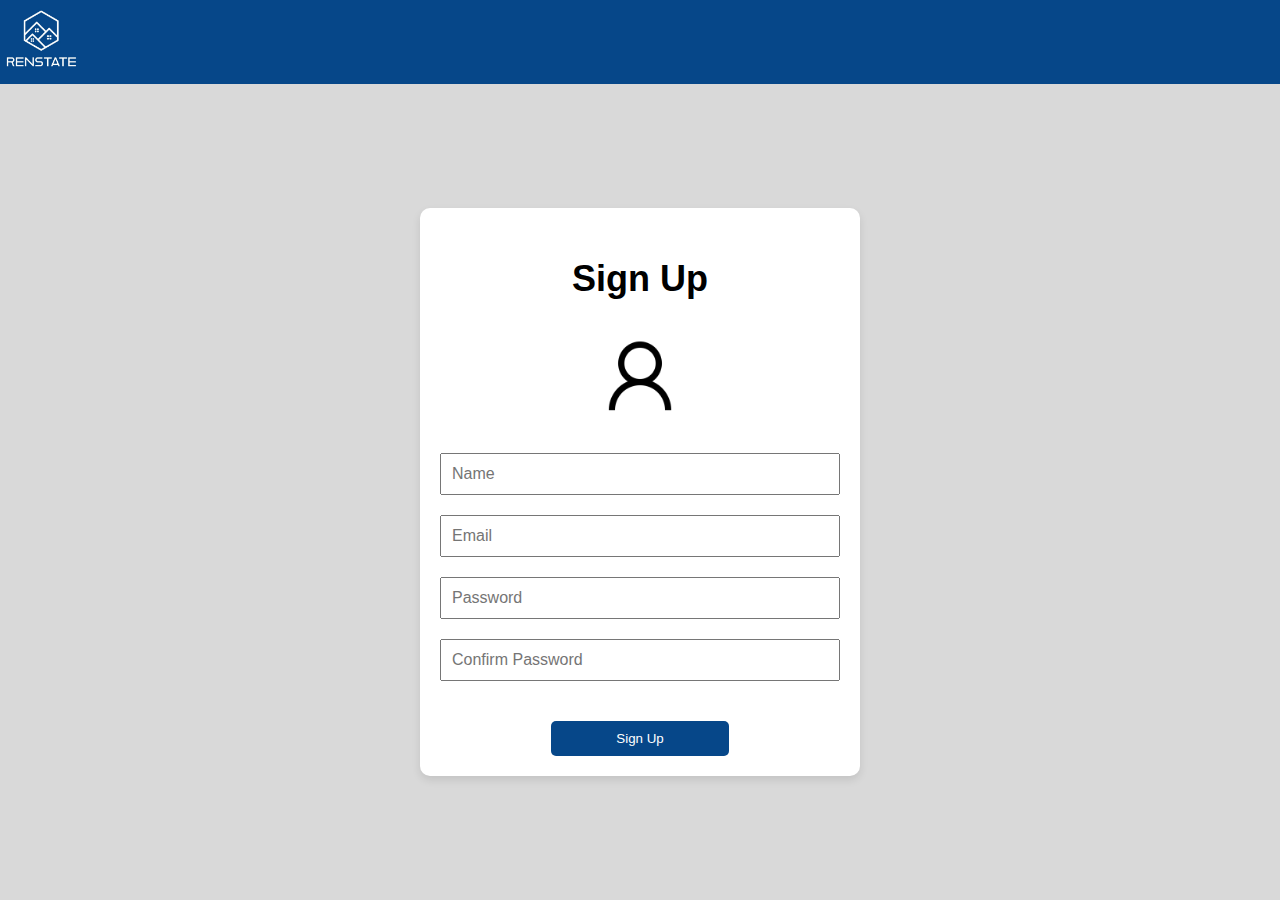
<file: src/ingreso/sign-up.html>
<!DOCTYPE html>
<html lang="en">
<head>
    <meta charset="UTF-8">
    <meta name="viewport" content="width=device-width, initial-scale=1.0">
    <link rel="stylesheet" type="text/css" href="sign-up.css">
    <title>Sign Up</title>
</head>
<body>
    <div class="top-bar">
        <a href="../../index.html" class="logo">
            <img src="../../images/rentstate.jpg" alt="Logo">
        </a>
    </div>
    <div class="content">
        <div class="box">
            <h2>Sign Up</h2>
            <img src="../../images/loginLogo.png" alt="Your Image">
            <input type="text" placeholder="Name">
            <input type="text" placeholder="Email">
            <input type="password" placeholder="Password">
            <input type="password" placeholder="Confirm Password">
            <button type="button">Sign Up</button>

        </div>
    </div>
</body>
</html>
</file>
<file: styles.css>
body {
    margin: 0;
}

nav {
    background-color: #064789;
    display: flex;
    justify-content: space-between;
    align-items: center;
    overflow: hidden;
}

nav a {
    
    float: left;
    display: block;
    color: white;
    font-size: 16px;
    font-family: "Poppins", sans-serif;
    font-weight: bold;
    text-align: center;
    padding: 0px 15px;
    text-decoration: none;
}

nav img {
    max-height: 80px;
}

nav .left {
    display: flex;
    align-items: center;
}
.nav .right {
    display: flex;
    align-items: center;
}

#home {
    position: relative; /* Set the parent container to relative position */
    min-height: 90vh;
    background-image: url("images/fondoNuevoBackgroundHome.jpg");
    background-repeat: no-repeat;
    background-size: cover;
    background-position: center;
}

.overlay {
    position: absolute;
    top: 0;
    left: 0;
    width: 100%;
    height: 100%;
    background-color: rgba(234, 240, 249, 0.502); 
}


.centered-text {
    text-align: center;
    position: absolute;
    top: 45%;
    left: 50%;
    transform: translate(-50%, -50%);
    color: rgb(255, 255, 255);
}

.centered-text h1 {
    font-size: 52px;
    font-family: "Poppins", sans-serif;
    font-weight: 500;
    font-style: normal; 
    margin-top: 20px; 
}

.centered-text h2 {
    font-size: 36px;
    font-family: "Poppins", sans-serif;
    font-weight: 500;
    font-style: normal; 
    margin-top: 20px; 
}

.white-button {
    text-align: center;
    position: relative;
    top: 50px;
}

.button {
    display: inline-block;
    background-color: #064789;
    color: #ffffff;
    padding: 10px 20px;
    border-radius: 5px;
    text-decoration: none;
    font-size: 24px;
    font-family: "Poppins", sans-serif;
    font-weight: 700;
    font-style: normal;
    transition: background-color 0.3s ease;
}

.button:hover {
    background-color:  rgb(57, 104, 143);
}

/*aAbout the product*/
#aboutProduct {
    margin: 0;
    padding: 0;
    box-sizing: border-box;
    font-family: "Poppins", sans-serif;
    font-style: normal;
    margin-top: 80px;
    text-align: center;
    margin-bottom: 60px;
}

#aboutProduct h2 {
    font-size: 36px;
    color: #000000;
    font-weight: 500;
    margin-bottom: 25px;
}

#aboutProduct .largeText {
    color: #000000;
    font-size: 24px;
    font-weight: 400;
    margin: 40px;
    padding: 0px 20px;
}

#aboutProduct h3 {
    color: #000000;
    font-size: 24px;
    font-weight: 500;
    margin-top: 100px;
    padding: 0px 20px;
}

.image-grid {
    display: flex;
    justify-content: center;
    flex-wrap: wrap;
    margin-top: 50px;
    width: auto;
}

.image-item {
    margin: 30px 30px;
    text-align: center;
    background-color: #064789;
    border-radius: 20px;
}

.image-item img {
    width: 350px;
    height: 300px;
}

.image-item p {
    font-family: "Poppins", sans-serif;
    font-size: 24px;
    font-style: bold;
    color: #ffffff;
}

/* Placeholder section for video about the product */


#about-product-video {
    margin: 0;
    padding: 0;
    box-sizing: border-box;
    font-family: "Poppins", sans-serif;
    font-style: normal;
    margin-top: 80px;
    text-align: center;
    margin-bottom: 60px;
}

#about-product-video h2 {
    font-size: 36px;
    color: #000000;
    font-weight: 500;
    margin-bottom: 25px;
}

#about-product-video h3 {
    color: #000000;
    font-size: 24px;
    font-weight: 500;
    margin-top: 100px;
    padding: 0px 20px;
}

/* Placeholder section for video about the team */
#about-team-video {
    margin: 0;
    padding: 0;
    box-sizing: border-box;
    font-family: "Poppins", sans-serif;
    font-style: normal;
    margin-top: 80px;
    text-align: center;
    margin-bottom: 60px;
}

#about-team-video h2 {
    font-size: 36px;
    color: #000000;
    font-weight: 500;
    margin-bottom: 25px;
}

#about-team-video h3 {
    color: #000000;
    font-size: 24px;
    font-weight: 500;
    margin-top: 100px;
    padding: 0px 20px;
}

/*Subscriptions section*/
#subscriptions {
    margin:0;
    padding:0;
    box-sizing: border-box;
    font-family: "Poppins", sans-serif;
    font-style: normal;
    margin-top: 20px;
    text-align: center;
    margin-bottom: 60px;
    background-color: #064789;
}

.dual-font-size {
    color: #FFFFFF;
    text-align: center;
    position: relative;
    font-weight: 500;
    font-size: 52px;
}


.dual-font-size .smallText{
    font-size: 24px;
}

#subscriptions h2{
    font-size: 36px;
    color: #ffffff;
    font-weight: 500;
    margin-bottom: 25px;
}

#subscriptions h3{
    color:#ffffff;
    font-size: 24px;
    font-weight: 500;
    margin-top: 0px;
}

#subscriptions .subNum h2{
    color:#FFFFFF;
    font-size: 36px;
    font-weight: 500;
    margin-top: 0px;

}
#subscriptions .subNum h4{
    font-size: 18px;
    font-weight: 500;
    margin-top: 0px;

}


#subscriptions  .ourSubs{
display: flex;
width: auto;
justify-content: center;
flex-wrap: wrap;
}

.ourSubs .subNum{
    width: 250px;
    margin: 50px;
    border-radius: 20px;
    padding: 20px 10px;
    color: #FFFFFF;
}

.lucide--circle-check-big {
    display: inline-block;
    width: 1.5em;
    height: 1.5em;
    --svg: url("data:image/svg+xml,%3Csvg xmlns='http://www.w3.org/2000/svg' viewBox='0 0 24 24'%3E%3Cg fill='none' stroke='%23000' stroke-linecap='round' stroke-linejoin='round' stroke-width='2'%3E%3Cpath d='M22 11.08V12a10 10 0 1 1-5.93-9.14'/%3E%3Cpath d='m9 11l3 3L22 4'/%3E%3C/g%3E%3C/svg%3E");
    background-color: white;
    -webkit-mask-image: var(--svg);
    mask-image: var(--svg);
    -webkit-mask-repeat: no-repeat;
    mask-repeat: no-repeat;
    -webkit-mask-size: 100% 100%;
    mask-size: 100% 100%;
    margin-bottom: -7px;
    margin-right: 10px;
}


#subscriptions .subNum:nth-child(1) h1,
#subscriptions .subNum:nth-child(1) h2,
#subscriptions .subNum:nth-child(1) h4{
    color: #064789;
}

.subNum:nth-child(1) .lucide--circle-check-big  {
    background-color: #064789;
}

.subNum:nth-child(1)  {
    background-color: #FFFFFF;
}

.subNum:nth-child(2) {
    background-color: rgb(135, 158, 202);
}


.subNum:nth-child(3) {
    background-color: #064789;
}
.register-btn {
    background-color: #064789; 
    border: none; 
    border-radius: 50px; 
    padding: 10px 20px; 
    font-size: 18px; 
    font-weight: 700;
    color: #FFFFFF; 
    cursor: pointer; 
}

.register-btn:hover {
    background-color: #064789; 
}


/*Reviews Section*/
.testimonial-container {
    width: 60%;
    margin: 50px auto;
    position: relative;
    text-align: center;
}
.testimonial-container h2 {
    font-size: 36px;
    font-family: "Poppins", sans-serif;
    font-weight: 500;
    font-style: normal;
    width: 60%;
    margin: 50px auto;
    position: relative;
    text-align: center;
} 
.testimonial-slide {
    display: none;
}
.testimonial-slide.active {
    display: block;
}
.testimonial-image {
    border-radius: 50%;
    width: 200px;
    height: 200px;
    margin: 0 auto;
}
.testimonial-name { 
    font-size: 24px;
    font-family: "Poppins", sans-serif;
    font-weight: 500;
    font-style: normal;
    margin-top: 10px;   
}
.testimonial-text {
    font-size: 18px;
    font-family: "Poppins", sans-serif;
    font-weight: 400;
    font-style: normal;
    margin-top: 10px;
}
.testimonial-arrows {
    position: absolute;
    top: 50%;
    transform: translateY(-50%);
    cursor: pointer;
}
.testimonial-arrows.left {
    left: 10px;
}
.testimonial-arrows.right {
    right: 10px;
}

/*Contact us section*/

#contactUs {
    background: linear-gradient(to bottom, white 20%, #4682bf 20%, #4682bf 80%, white 80%);
    padding-top: 100px;
    padding-bottom: 100px;
    position: relative;
    display: flex; /* Utiliza flexbox para alinear elementos verticalmente */
    justify-content: center; /* Centra horizontalmente los elementos */
    align-items: center; /* Centra verticalmente los elementos */

}


#contactUs h2{
    font-family: "Poppins", sans-serif;
    font-style: normal;
    font-size: 36px;
    font-weight: 500;
}
#contactUs p{
    font-family: "Poppins", sans-serif;
    font-style: normal;
    font-size: 18px;
    font-weight: 600;
    margin-bottom: 25px;
}


.contact-container {
    align-items: center;
    display: flex;
    justify-content: center;
    height: 100%;
}


.info {
    color: white;
    padding: 20px;
    position: relative;
    right: 10%; /* Agregar un margen izquierdo para separar el elemento */
}

.form {
    background-color: #064789;
    font-family: "Poppins", sans-serif;
    font-style: normal;
    height: 600px; 
    padding: 20px;
    display: flex; 
    position: relative;
    flex-direction: column;
    left: 10%; /* Desplazar el formulario 20px a la derecha */
}

.form h2{
    color: white;
    font-size: 36px;
    font-weight: 500;
    margin-bottom: 25px;
}

.form input[type="text"],
.form input[type="email"] {
    font-size: 18px;
    font-weight: 500;
}
.form textarea {
    font-size: 18px;
    font-weight: 500;
    height: 80%; 
}


input, textarea {
   width: calc(100% - 40px);
   margin-bottom: 20px;
   padding:10px; 
}

.form button {
    font-family: "Poppins", sans-serif;
    font-style: normal;
    font-weight: 500;
    display: block;
    margin: 0 auto;
    border: none; 
    background-color: white; 
    font-size: 24px; 
    color: #3e3d9a; 
    border-radius: 10%; 
    padding: 10px;
    padding-right: 20px;
    padding-left: 20px;
}





/*About us section*/
#aboutUs {
    margin:0;
    padding:0;
    box-sizing: border-box;
    font-family: "Poppins", sans-serif;
    font-style: normal;
    margin-top: 20px;
    text-align: center;
    margin-bottom: 60px;
}


#aboutUs h2{
    font-size: 36px;
    color: #000000;
    font-weight: 500;
    margin-bottom: 25px;
}

#aboutUs h3{
    color:#FFFFFF;
    font-size: 24px;
    font-weight: 500;
    margin-top: 0px;
}

#aboutUs p{
    color:#FFFFFF;
    font-size: 16px;
    font-weight: 400;
    margin-bottom: 25px;
}



#aboutUs  .our_team{
display: flex;
width: auto;
justify-content: center;
flex-wrap: wrap;
}

 .our_team .team_member{
    width: 250px;
    margin:20px;
    border-radius: 20px;
    padding: 20px 10px;
}


.team_member:nth-child(even) {
    background-color: #064789;
}
.team_member:nth-child(odd) {
    background-color: #4682bf;
}



/*Footer section*/
footer {
    background-color: black;
    color: white;
    text-align: center;
    padding: 5px 0; 
    font-size: 18px;
    font-family: "Poppins", sans-serif;
    font-weight: 700;
    font-style: normal;
}

#footerOne{
    background-color: #064789;
}

#footerOne .normal{
    padding: 30px;
}

 .socialIcons {
    margin-left: auto; 
    font-size: 32px;
    padding: 10px;
    color: white;
}
</file>
<file: src/ingreso/log-in.css>
body, html {
    margin: 0;
    padding: 0;
    height: 100%;
    display: flex;
    flex-direction: column;
}

.top-bar {
    background-color: #064789;
    color: white;
    box-sizing: border-box;
}

.top-bar img {
    max-height: 80px;
}

.content {   
    background-color: #D9D9D9;
    flex: 1;
    display: flex;
    justify-content: center; /* Centers child horizontally */
    align-items: center; /* Centers child vertically */
}

.box {
    background-color: #ffffff;
    padding: 20px;
    width: 400px;
    text-align: center;
    font-family: "Poppins", sans-serif;
    border-radius: 10px;
    box-shadow: 0 4px 8px rgba(0, 0, 0, 0.1);
}

.box h2 {
    font-size: 36px;
}

.box img {
    max-width: 100%;
    margin-bottom: 20px;
    max-height: 100px;
}

.box input[type="text"],
.box input[type="password"] {
    width: 100%;
    padding: 10px;
    margin-bottom: 20px;
    box-sizing: border-box;
    font-size: 16px;
}

.link-group {
    text-align: right;
    margin-bottom: 10px;
}

.remember-me {
    display: flex;
    justify-content: left;
    margin-right: 20px;
}

.button-group {
    display: flex;
    justify-content: space-between;
    margin-top: 20px;
}

.button-group button {
    padding: 10px 65px;
    background-color: #064789; 
    color: white;
    border: none;
    border-radius: 5px;
    cursor: pointer;
}

.button-group button:hover {
    background-color: rgb(20, 18, 144);
}
</file>
<file: src/ingreso/sign-up.css>
body, html {
    margin: 0;
    padding: 0;
    height: 100%;
    display: flex;
    flex-direction: column;
}

.top-bar {
    background-color: #064789;
    color: white;
    box-sizing: border-box;
}

.top-bar img {
    max-height: 80px;
}

.content {   
    background-color: #D9D9D9;
    flex: 1;
    display: flex;
    justify-content: center; /* Centers child horizontally */
    align-items: center; /* Centers child vertically */
}

.box {
    background-color: #ffffff;
    padding: 20px;
    width: 400px;
    text-align: center;
    font-family: "Poppins", sans-serif;
    border-radius: 10px;
    box-shadow: 0 4px 8px rgba(0, 0, 0, 0.1);
}

.box h2 {
    font-size: 36px;
}

.box img {
    max-width: 100%;
    margin-bottom: 20px;
    max-height: 100px;
}

.box input[type="text"],
.box input[type="password"] {
    width: 100%;
    padding: 10px;
    margin-bottom: 20px;
    box-sizing: border-box;
    font-size: 16px;
}

.box button {
    margin-top: 20px;
    padding: 10px 65px;
    background-color: #064789; 
    color: white;
    border: none;
    border-radius: 5px;
    cursor: pointer;
}

.box button:hover {
    background-color: rgb(20, 18, 144);
}
</file>
